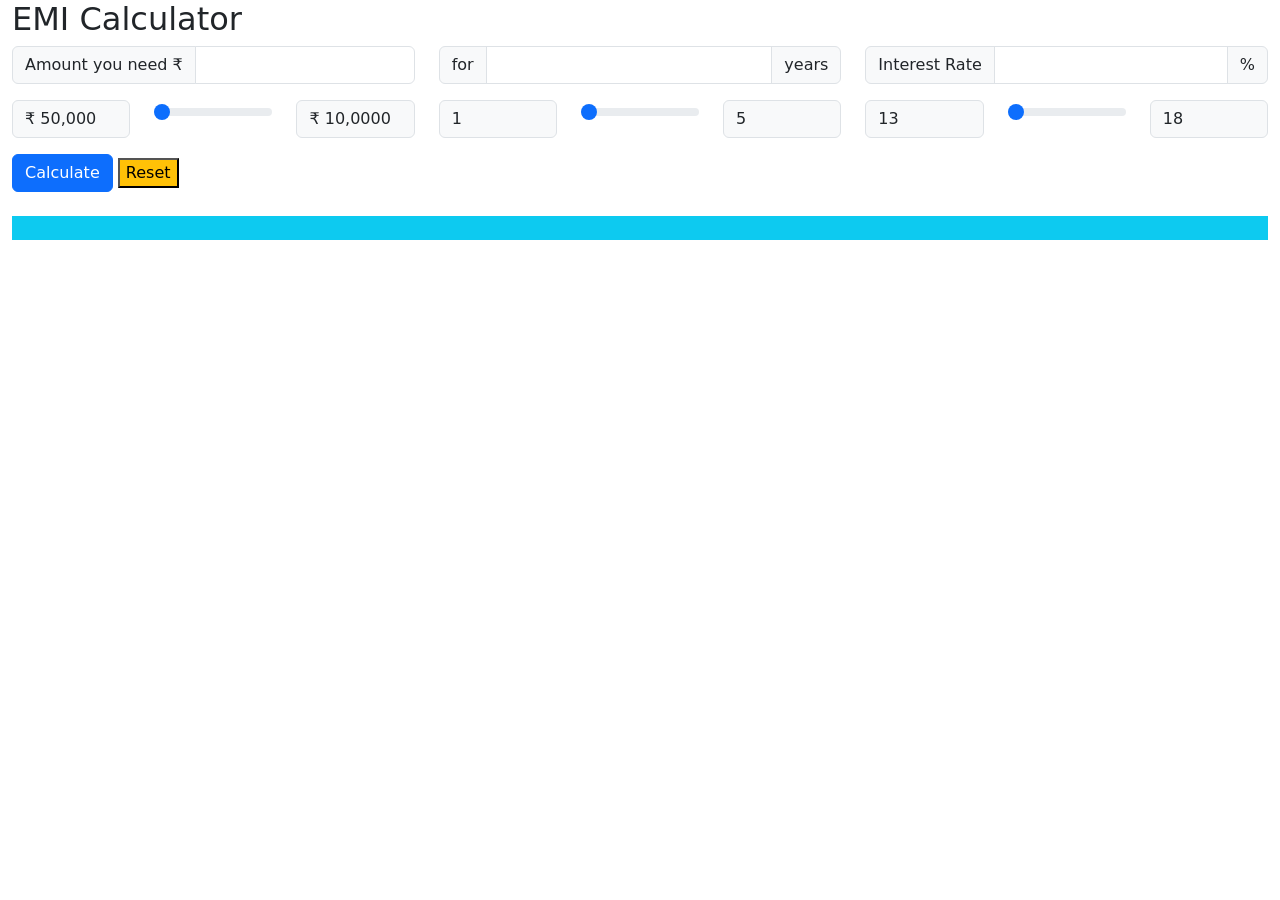
<file: public/projects/emicalculator.html>
<!DOCTYPE html>
<html lang="en">
<head>
    <title>EMI Calculator</title>
    <link rel="stylesheet" href="https://cdn.jsdelivr.net/npm/bootstrap-icons@1.9.1/font/bootstrap-icons.css"> 
    <link href="https://cdn.jsdelivr.net/npm/bootstrap@5.2.0/dist/css/bootstrap.min.css" rel="stylesheet" integrity="sha384-gH2yIJqKdNHPEq0n4Mqa/HGKIhSkIHeL5AyhkYV8i59U5AR6csBvApHHNl/vI1Bx" crossorigin="anonymous">
    <script>
        function AmountChange(){
            document.getElementById("txtAmount").value =
            document.getElementById("rangeAmount").value;
        }
        function YearChange(){
            document.getElementById("txtYears").value =
            document.getElementById("rangeYear").value;
        }
        function RateChange(){
            document.getElementById("txtRate").value =
            document.getElementById("rangeRate").value;
        }
        function CalculateClick(){
            var p = parseInt(document.getElementById("txtAmount").value);
            var r = parseFloat(document.getElementById("txtRate").value)/100/12;
            var n = parseInt(document.getElementById("txtYears").value)*12;
            var emi = p * r / (1- (Math.pow(1/(1 + r), n)));
            document.getElementById("result").innerHTML = `EMI Amount : &#8377; ${Math.round(emi)}`;
        }
    </script>
</head>
<body class="container-fluid">
    <h2>EMI Calculator</h2>
    <div class="row">
        <div class="col">
            <div class="input-group">
                <span class="input-group-text">Amount you need &#8377;</span>
                <input type="text" class="form-control" id="txtAmount">
            </div>
        </div>
        <div class="col">
            <div class="input-group">
                <span class="input-group-text">for</span>
                <input type="number" min="1" max="5" class="form-control" id="txtYears" size="4">
                <span class="input-group-text">years</span>
            </div>
        </div>
        <div class="col">
            <div class="input-group">
                <span class="input-group-text">Interest Rate</span>
                <input type="number" min="13" max="18" step="0.1" class="form-control" id="txtRate" size="4">
                <span class="input-group-text">%</span>
            </div>
        </div>
    </div>
    <div class="row mt-3">
        <div class="col">
            <div class="row">
                <div class="col">
                    <span class="input-group-text"> &#8377; 50,000 </span>
                </div>
                <div class="col">
                    <input type="range" onchange="AmountChange()" value="50000" id="rangeAmount" class="form-range" min="50000" max="1000000" step="1000">
                </div>
                <div class="col">
                    <span class="input-group-text"> &#8377; 10,0000 </span>
                </div>
            </div>
        </div>
        <div class="col">
            <div class="row">
                <div class="col">
                    <span class="input-group-text">  1 </span>
                </div>
                <div class="col">
                    <input type="range" onchange="YearChange()" value="1" id="rangeYear" class="form-range" min="1" max="5">
                </div>
                <div class="col">
                    <span class="input-group-text">  5 </span>
                </div>
            </div>
        </div>
        <div class="col">
            <div class="row">
                <div class="col">
                    <span class="input-group-text">  13 </span>
                </div>
                <div class="col">
                    <input type="range" onchange="RateChange()" value="13" id="rangeRate" class="form-range" min="13" max="18" step="0.1">
                </div>
                <div class="col">
                    <span class="input-group-text">  18 </span>
                </div>
            </div>
        </div>
    </div>
    <div class="mt-3 display-flex">
        <button onclick="CalculateClick()" class="btn btn-primary">Calculate</button>
        <a href="../projects/emicalculator.html"><button class="bg-warning">Reset<span class="bi bi-reset"></span></button></a>

    </div>
    <div class="text-center bg-info text-white p-2 mt-4">
        <h1 id="result"></h1>
    </div>


    <script src="https://cdn.jsdelivr.net/npm/@popperjs/core@2.11.5/dist/umd/popper.min.js" integrity="sha384-Xe+8cL9oJa6tN/veChSP7q+mnSPaj5Bcu9mPX5F5xIGE0DVittaqT5lorf0EI7Vk" crossorigin="anonymous"></script>
    <script src="https://cdn.jsdelivr.net/npm/bootstrap@5.2.0/dist/js/bootstrap.min.js" integrity="sha384-ODmDIVzN+pFdexxHEHFBQH3/9/vQ9uori45z4JjnFsRydbmQbmL5t1tQ0culUzyK" crossorigin="anonymous"></script>
</body>
</html>
</file>
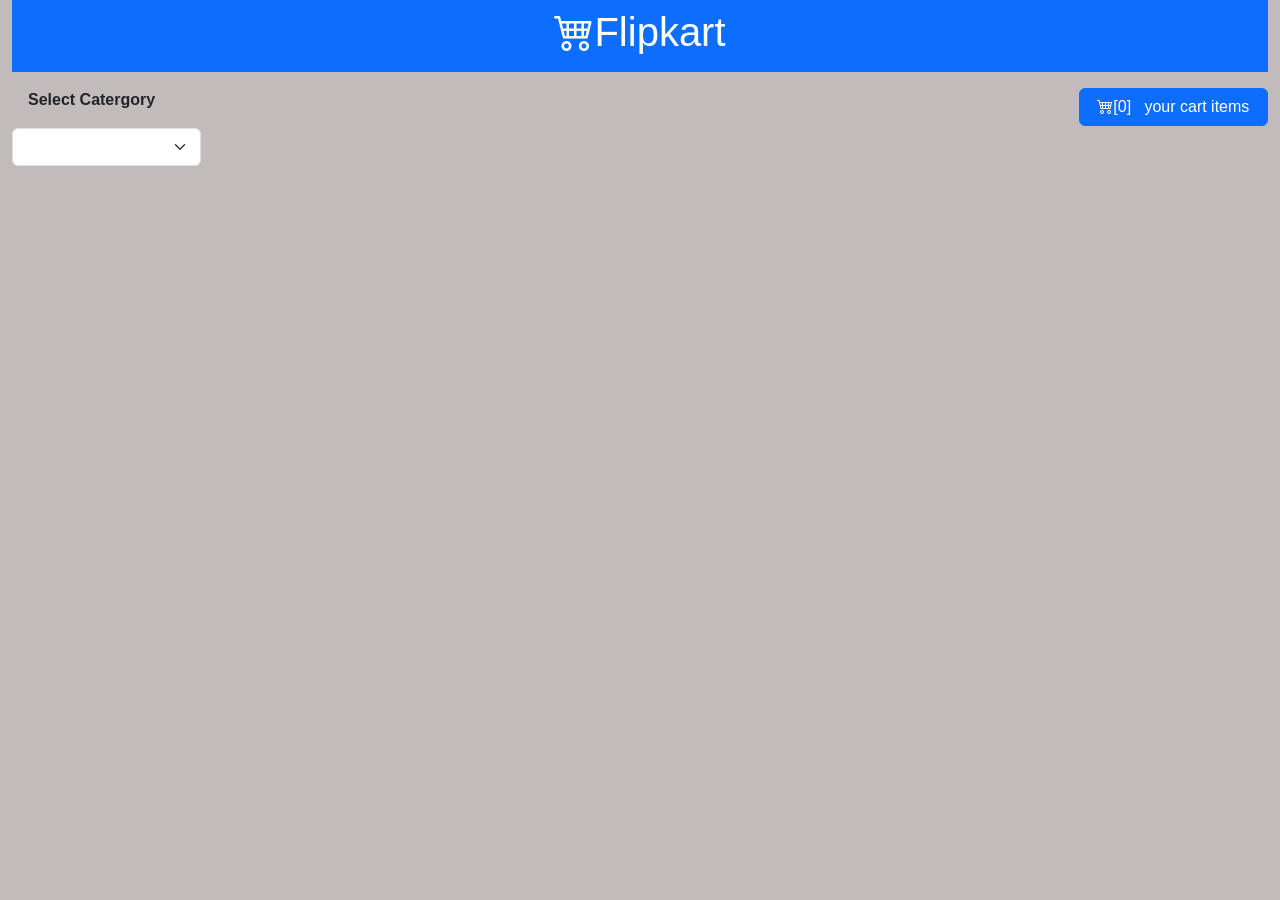
<file: public/projects/flipkart.html>
<!DOCTYPE html>
<html lang="en">
<head>
    <title>Flipkart</title>
    <link rel="stylesheet" href="https://cdn.jsdelivr.net/npm/bootstrap-icons@1.9.1/font/bootstrap-icons.css"> 
    <link href="https://cdn.jsdelivr.net/npm/bootstrap@5.2.0/dist/css/bootstrap.min.css" rel="stylesheet" integrity="sha384-gH2yIJqKdNHPEq0n4Mqa/HGKIhSkIHeL5AyhkYV8i59U5AR6csBvApHHNl/vI1Bx" crossorigin="anonymous">
    <script>
        
        function LoadCategories(){
            fetch("https://fakestoreapi.com/products/categories")
            .then(function(response){
                return response.json();
            })
            .then(function(data){
                data.unshift("All")
                for(var category of data)
                {
                    var option = document.createElement("option");
                    option.text = category.toUpperCase();
                    option.value = category;

                    document.getElementById("lstCategories").appendChild(option);
                }
            })
        }

        function LoadProducts(url){
            document.querySelector("main").innerHTML = "";
            fetch(url)
            .then(function(response){
                return response.json();
            })
            .then(function(data){
                for(var product of data)
                {
                    var div = document.createElement("div");
                    div.className ="card m-2 p-2";
                    div.style.width="225px";
                    div.innerHTML= `
                    <img src= ${product.image} height="140px;" class="card-img-top">
                    <div class="card-header mt-2">
                        <h6>${product.title}</h6>
                    </div>
                    <div class="card-body">
                        <dl>
                            <dt>Price</dt>
                            <dd>${product.price}</dd>
                            <dt>Rating</dt>
                            <dd><span class = "bi bi-star-fill text-success"></span>${product.rating.rate} (${product.rating.count})</dd>
                        </dl>   
                    </div>
                    <div class="card-footer">
                        <button onclick= "AddClick(${product.id})" class="btn btn-warning w-100"><span class="bi bi-cart4"></span>&nbsp; Add to cart</button>
                    </div>

                    `;

                    document.querySelector("main").appendChild(div);
                }
            })

        }

        function bodyLoad(){
            LoadCategories();
            LoadProducts("https://fakestoreapi.com/products");
            GetCartItemsCount();
        }
        
        function CategoryChanged(){ //change category when click any category
            var categoryname = document.getElementById("lstCategories").value;
            if(categoryname=="All"){
                LoadProducts("https://fakestoreapi.com/products");
            }else{
                LoadProducts(`https://fakestoreapi.com/products/category/${categoryname}`);
            }
        }

        var cartItems = [];
        function GetCartItemsCount(){
            document.getElementById("lblCount").innerHTML = cartItems.length;

        }

        function AddClick(id){
            fetch(`https://fakestoreapi.com/products//${id}`)
            .then(function(response){
                return response.json();
            })
            .then(function(data){
                cartItems.push(data);
                alert(`${data.title}\nAdded to cart`);
                GetCartItemsCount();
            })
        }
        function LoadCartItems(){
            document.querySelector("tbody").innerHTML="";
            for(var item of cartItems){
                var tr = document.createElement("tr");
                var tdTitle = document.createElement("td");
                var tdPrice = document.createElement("td");
                var tdPreview = document.createElement("td");
                var tdRemove = document.createElement("td");


                tdTitle.innerHTML= item.title;
                tdPrice.innerHTML = item.price;
                tdPreview.innerHTML = `
                <img src = ${item.image} width="50" height="50">
                `;
                tdRemove .innerHTML= `
                <button onclick= RemoveClick(${item.id}) class="btn btn-danger"><span class="bi bi-trash-fill"></span> </button>
                `
                tr.appendChild(tdTitle);
                tr.appendChild(tdPrice);
                tr.appendChild(tdPreview);
                tr.appendChild(tdRemove);

                document.querySelector("tbody").appendChild(tr);
            }
        }
        function RemoveClick(id){
            var product= cartItems.find(x=>x.id==id);
            var index = cartItems.indexOf(product);
            cartItems.splice(index,1);
            alert(`${id} /nremove from cart.`);
            GetCartItemsCount();
        }


    </script>
</head>
<body class="container-fluid" onload="bodyLoad()" style="font-family:sans-serif ; font-weight:600; background:rgb(193, 187, 187) ">

    <header class="bg-primary text-white text-center p-2">
        <h1><span class="bi bi-cart4"></span>Flipkart</h1> 

    </header>

    <section class="row">
        <nav class="col-2">
            <div>
                <label class="form-label m-3">Select Catergory</label>
                <div>
                    <select onchange="CategoryChanged()" id="lstCategories" class="form-select size-3">

                    </select>
                </div>
            </div>
        </nav>

        <main class="col-8 d-flex flex-wrap overflow-auto style="height: 500px;>

        </main>

        <aside class="col-2">
            <button onclick="LoadCartItems()" data-bs-target="#cart" data-bs-toggle="modal" class="btn btn-primary w-100 mt-3">
                <span class="bi bi-cart4" ></span>[<span id="lblCount"></span>] &nbsp; your cart items
            </button>
            <div class="modal fade" id = "cart">
                <div class="modal-dialog">
                    <div class="modal-content">
                        <div class="modal-header">
                            <h2>Your Cart Items</h2>
                            <button data-bs-dismiss="modal" class="btn-close"></button>
                        </div>
                        <div class="modal-body">
                            <table class="table table-hover">
                                <thead>
                                    <tr>
                                        <th>Title</th>
                                        <th>Price</th>
                                        <th>Preview</th>
                                    </tr>
                                </thead>
                                <tbody>

                                </tbody>
                            </table>
                        </div>
                    </div>

                </div>
            </div>
        </aside>
    </section>




    <script src="https://cdn.jsdelivr.net/npm/@popperjs/core@2.11.5/dist/umd/popper.min.js" integrity="sha384-Xe+8cL9oJa6tN/veChSP7q+mnSPaj5Bcu9mPX5F5xIGE0DVittaqT5lorf0EI7Vk" crossorigin="anonymous"></script>
    <script src="https://cdn.jsdelivr.net/npm/bootstrap@5.2.0/dist/js/bootstrap.min.js" integrity="sha384-ODmDIVzN+pFdexxHEHFBQH3/9/vQ9uori45z4JjnFsRydbmQbmL5t1tQ0culUzyK" crossorigin="anonymous"></script>

</body>
</html>
</file>
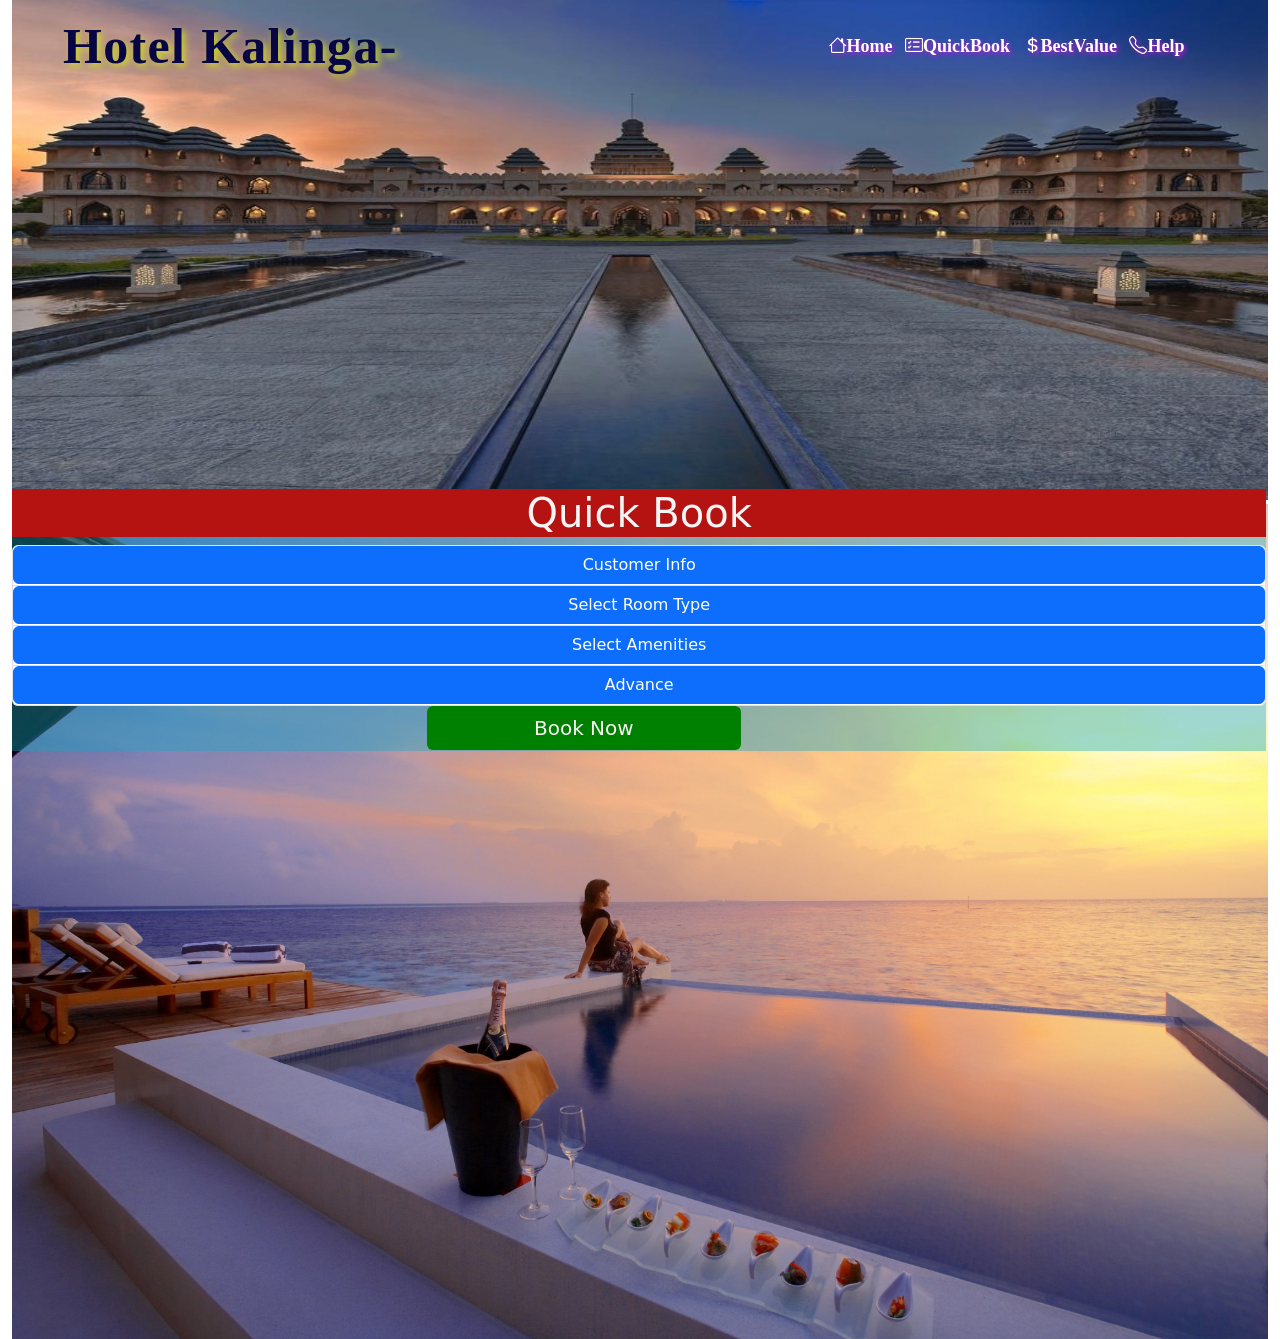
<file: public/projects/Hotelform.html>
<!DOCTYPE html>
<html lang="en">
<head>
    <meta charset="UTF-8">
    <meta http-equiv="X-UA-Compatible" content="IE=edge">
    <meta name="viewport" content="width=device-width, initial-scale=1.0">
    <title>HOTEL Form</title>
    <link rel="stylesheet" href="https://cdn.jsdelivr.net/npm/bootstrap-icons@1.9.1/font/bootstrap-icons.css"> 
    <link href="https://cdn.jsdelivr.net/npm/bootstrap@5.2.0/dist/css/bootstrap.min.css" rel="stylesheet" integrity="sha384-gH2yIJqKdNHPEq0n4Mqa/HGKIhSkIHeL5AyhkYV8i59U5AR6csBvApHHNl/vI1Bx" crossorigin="anonymous">
    <style>
        section{
            position: absolute;
            margin-top: -850px ;
            width: 98%;
            
            background-color: rgba(16, 170, 197, 0.397);

            }
        li{
            color: white;  
            font-weight: 800;
            font-family: Cambria;  
            font-size: large;
            text-shadow: 2px 2px 4px rgb(192, 22, 223);
            word-spacing: 15px;

        }
        .Title{
           font-family:Lucida Handwriting;
            font-weight:bold ;
            font-size: 50px;
            color:rgb(7, 5, 67);
            word-spacing: 1.2px;
            letter-spacing: 1.3px;
            text-shadow: 3px 3px 7px rgba(214, 241, 9, 0.776);
            margin-left: 25px;
            margin-top: 7px;
        }
       button{
        background-color:aqua;
        
        font-family: 'Lucida Sans', 'Lucida Sans Regular', 'Lucida Grande', 'Lucida Sans Unicode', Geneva, Verdana, sans-serif;
        font-weight: bolder;
        
        margin-bottom: 1px;

       } 
       
        
    </style>
    
    <script>
        function OrderClick(){
            document.getElementById("lblName").innerHTML = document.getElementById("txtName").value;
            document.getElementById("lblMobile").innerHTML = document.getElementById("txtMobile").value;
            document.getElementById("lblDate").innerHTML = document.getElementById("txtDate").value;
            document.getElementById("lblDays").innerHTML = document.getElementById("txtDays").value;
            document.getElementById("lblPerson").innerHTML = document.getElementById("txtPerson").value;
            document.getElementById("lblAdvance").innerHTML = document.getElementById("txtAdvance").value;
            

            var mealName = "";
            var adonName = "";
            var mealCost = 0;
            var adOnCost = 0;
            var total = 0;
            var advance = 0;
            var balance = 0;
            var person = 0;

            // Radios
            var Deluxe = document.getElementById("optBurger");
            var Suite = document.getElementById("optRoller");

            if(optBurger.checked) {
                mealName = Deluxe.value;
                mealCost = 2500*document.getElementById("txtDays").value;
            }

            if(optRoller.checked){
                mealName = Suite.value;
                mealCost = 4000*document.getElementById("txtDays").value;
              
            }

            // Checkboxes
            var Ac = document.getElementById("optKrusher");
            var Locker = document.getElementById("optWings");

            if(optKrusher.checked) {
                adonName += Ac.value + " &nbsp; , ";
                adOnCost = 1000*document.getElementById("txtDays").value;
                mealCost+=adOnCost;
            }

            if(optWings.checked) {
                adonName+=Locker.value + "<br>";
                adOnCost = 300*document.getElementById("txtDays").value;
                mealCost+=adOnCost;
            }
            
            total = mealCost;
           
           balance = total-document.getElementById("txtAdvance").value;


            document.getElementById("lblMeal").innerHTML= mealName;
            document.getElementById("lblAdon").innerHTML = adonName;
            document.getElementById("lblTotal").innerHTML = "&#8377;" + total;
            document.getElementById("lblPayment").innerHTML = balance;
            
            
        }

       
    </script>
</head>
<body class="container-fluid ">
    <header>
        <img id="pic" src="../assets/corousel45.jpg" width="100%" height="500px">

        <div class="navbar navbar-expand-lg" style="width: 95%; border-radius: 3px; position: absolute; margin-top: -500px;  " >
            <button class="navbar-toggler " data-bs-target="#navItems" data-bs-toggle="collapse">
                <span class="navbar-toggler-icon"></span>
          </button>
             <div class="collapse navbar-collapse  id="navItems" style="padding: 1px; margin-left: 25px; margin-right: 30px; display: flex; justify-content: space-between;" > 
                
                <div>
                    <h3 class="Title" >Hotel Kalinga-</h3>
                </div>
                <div>
                      <ul class="navbar-nav" style="font-family: Arial; font-size: 15px; font-weight: 420;">
                            <li class="nav-item"><span class="bi bi-house"></span>Home</li>&nbsp; &nbsp; 
                            <li class="nav-item"><span class="bi bi-card-checklist"></span>QuickBook</li>&nbsp; &nbsp; 
                            <li class="nav-item"><span class="bi bi-currency-dollar"></span>BestValue</li>&nbsp; &nbsp; 
                            <li class="nav-item"><span class="bi bi-telephone"></span>Help</li>&nbsp; &nbsp; 
                      
                      </ul>
                </div>
            </div>
        </div>

        
        </div>
    </header>

    <div>
        <img src="../assets/corousel2.jpg" width="100%" class="mt-1" >
    
<section>

   
    <h4 id="bookingtitle" style=" color:whitesmoke; text-align:center; font-size:40px;background-color: rgb(181, 18, 18); ">Quick Book</h4>


    <div class="accordion" id="hotel">
        <!-- Customer Accordion -->
        <div class="accordion-item">
            <div class="accordion-header">
                <button data-bs-target="#customer" data-bs-toggle="collapse" class="btn btn-primary w-100">Customer Info</button>
            </div>
            <div class="accordion-collapse collapse" id="customer" data-bs-parent="#hotel">
              <div class="accordion-body" style="background-color: rgba(197, 206, 201, 0.719);">
                 <dl class="row">
                    <dt class="col-4" >Name:</dt>
                    <dd class="col-5"><input type="text" id="txtName" class="form-control"></dd>
                    <dt class="col-4">Mobile No:</dt>
                    <dd class="col-5"><input type="text" id="txtMobile" class="form-control"></dd>
                    <dt class="col-4">Checkin Date:</dt>
                    <dd class="col-5"><input type="datetime-local" id="txtDate" min="today"></dd>
                    <dt class="col-4">Total No of Days:</dt>
                    <dd class="col-5"><input type="number" id="txtDays"></dd>
                    <dt class="col-4">Total No fo Person</dt>
                    <dd class="col-5"><input type="number" id="txtPerson" min="1" max="5"></dd>
                    
                   
                 </dl>
              </div>
            </div>
        </div>

        <!--Room Accordion radiobutton-->
        <div class="accordion-item">
            <div class="accordion-header">
                <button data-bs-target="#meal" data-bs-toggle="collapse" class="btn btn-primary  w-100">Select Room Type</button>
            </div>
            <div class="accordion-collapse collapse" id="meal" data-bs-parent="#hotel">
              <div class="accordion-body" style="background-color:rgb(110, 210, 238) ;">
                  <div class="row">
                    <div class="col">
                        <div class="card p-1" style="background-color: rgba(233, 30, 105, 0.733);color: white ">
                            <img src="../assets/room2.jpg" class="card-img-top" height="240">
                            <div class="card-header">
                                <h3 style="font-family: Cambria; text-align: center;">Deluxe Room</h3>
                            </div>
                            <div class="card-footer" style="background-color: rgba(0, 0, 0, .5); color:white; font-size: 18px;"  >
                                <input type="radio"  id="optBurger" value="Deluxe Room" name="meal" class="form-check-input"> <label class="form-check-label">&#8377; 2,500/-</label>
                            </div>
                        </div>
                    </div>
                    <div class="col">
                        <div class="card p-1" style="background-color: rgba(233, 30, 105, 0.733);color: white;  ">
                            <img src="../assets/room1.jpg" class="card-img-top" height="240">
                            <div class="card-header">
                                <h3 style="font-family: Cambria; text-align: center;">Suite Room</h3>
                            </div>
                            <div class="card-footer" style="background-color: rgba(0, 0, 0, .5); color:white;font-size: 18px; ">
                                <input type="radio" id="optRoller" value="Suite Room" name="meal" class="form-check-input"> <label class="form-check-label">&#8377; 4,000/-</label>
                            </div>
                        </div>
                    </div>
                  </div>
              </div>
            </div>
        </div>

        <!--Amenities Accordion check box-->

        <div class="accordion-item">
            <div class="accordion-header">
                <button data-bs-target="#adon" data-bs-toggle="collapse" class="btn btn-primary  w-100">Select Amenities</button>
            </div>
            <div class="accordion-collapse collapse" id="adon" data-bs-parent="#hotel">
              <div class="accordion-body" style="background-color:rgba(71, 32, 32,.6) ; " >
                  <div class="row">
                    <div class="col">
                        <div class="card p-1" style="background-color: rgba(209, 20, 108, 0.53);">
                            <img src="../assets/Ac.jpg" class="card-img-top" height="240">
                            <div class="card-header">
                                <h3 style="color:black;font-family: Cambria; text-align: center;">AC</h3>
                            </div>
                            <div class="card-footer" >
                                <input class="form-check-input" id="optKrusher" value="+Ac" type="checkbox"> <label class="form-check-label">&#8377; 1000/- </label>
                            </div>
                        </div>
                    </div>
                    <div class="col">
                        <div class="card p-1" style="background-color: rgba(53, 153, 22, 0.66);">
                            <img src="../assets/locker1.jpg" class="card-img-top" height="240">
                            <div class="card-header">
                                <h3 style="color:black;font-family: Cambria; text-align: center;">Locker</h3>
                            </div>
                            <div class="card-footer" >
                                <input class="form-check-input" id="optWings" value="+Locker" type="checkbox"> <label class="form-check-label">&#8377; 300/-</label>
                            </div>
                        </div>
                    </div>
                  </div>
              </div>
            </div>
        </div>
        
        <!--Advance Accordion-->
        <div class="accordion-item">
            <div class="accordion-header">
                <button data-bs-target="#advance" data-bs-toggle="collapse" class="btn btn-primary   w-100">Advance </button>
            </div>
            <div class="accordion-collapse collapse " id="advance" data-bs-parent="#hotel">
            <div class="accordion-body" style="background-color:darkturquoise; color:black">
                <dl class="input-group row" >
                    <dt class=" col-3">Advance Amount</dt>
                    <dd class="col-8" ><input type="number" " id="txtAdvance" value="opt" class="form-control" min="1500" size="5" step="500"  ></dd>
                </dl>
            </div>
            </div>
        </div>

    </div>

    
    <button style="background-color:green; color: rgb(248, 244, 244);font-size: 20px; margin-left: 415px; " data-bs-target="#bill" onclick="OrderClick()" data-bs-toggle="modal" class="btn  w-25">Book Now</button>
    <div class="modal" id="bill">
        <div class="modal-dialog">
            <div class="modal-content">
                <div class="modal-header">
                    <h3>Your Bill Summary</h3>
                    <button class="btn-close" data-bs-dismiss="modal"></button>
                </div>
                <div class="modal-body">
                    <dl class="row">
                        <dt class="col-4">Customer Name</dt>
                        <dd class="col-8" id="lblName"></dd>
                        <dt class="col-4">Mobile</dt>
                        <dd class="col-8" id="lblMobile"></dd>
                        <dt class="col-4">Room</dt>
                        <dd class="col-8" id="lblMeal"></dd>
                        <dt class="col-4">Amenities</dt>
                        <dd class="col-8" id="lblAdon"></dd>
                        <dt class="col-4">Check in date</dt>
                        <dd class="col-8" id="lblDate"></dd>
                        <dt class="col-4">Total Days</dt>
                        <dd class="col-8" id="lblDays"></dd>
                        <dt class="col-4">Total Person</dt>
                        <dd class="col-8" id="lblPerson"></dd>
                        <dt class="col-4">Total Amount</dt>
                        <dd class="col-8" id="lblTotal"></dd>
                        <dt class="col-4">Advance Amount</dt>
                        <dd class="col-8" id="lblAdvance"></dd>
                        <dt class="col-4">Payment</dt>
                        <dd class="col-8" id="lblPayment"></dd>

                    </dl>
                </div>
                <div class="modal-footer">
                    <button data-bs-dismiss="modal" class="btn btn-primary">OK</button>
                </div>
            </div>
        </div>
    </div>

    
</section>
    </div>
    




    
    <script src="https://cdn.jsdelivr.net/npm/@popperjs/core@2.11.5/dist/umd/popper.min.js" integrity="sha384-Xe+8cL9oJa6tN/veChSP7q+mnSPaj5Bcu9mPX5F5xIGE0DVittaqT5lorf0EI7Vk" crossorigin="anonymous"></script>
    <script src="https://cdn.jsdelivr.net/npm/bootstrap@5.2.0/dist/js/bootstrap.min.js" integrity="sha384-ODmDIVzN+pFdexxHEHFBQH3/9/vQ9uori45z4JjnFsRydbmQbmL5t1tQ0culUzyK" crossorigin="anonymous"></script>
</body>
</html>
</file>
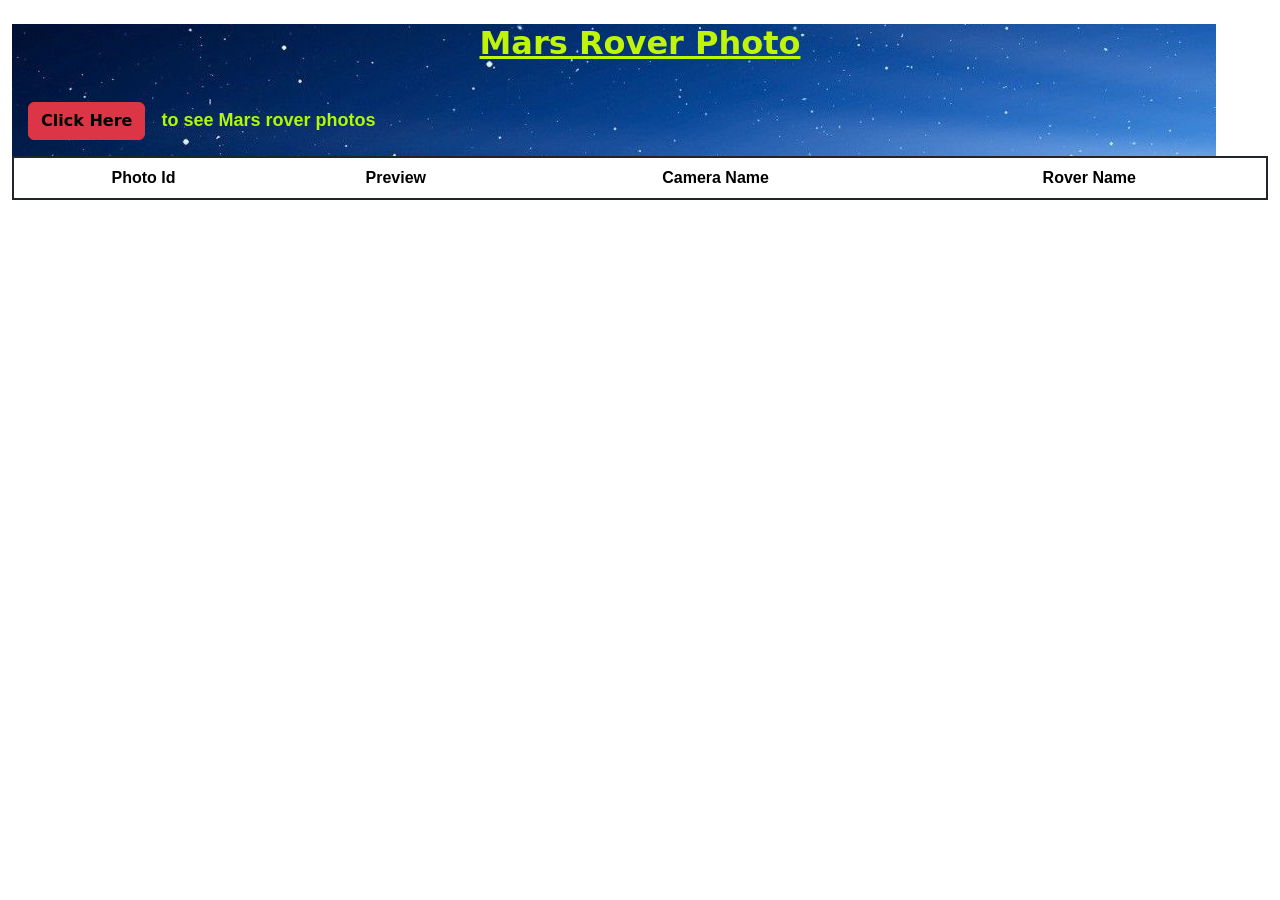
<file: public/projects/Nasaapi.html>
<!DOCTYPE html>
<html lang="en">
<head>
    <title>NASA API</title>
    <link rel="stylesheet" href="https://cdn.jsdelivr.net/npm/bootstrap-icons@1.9.1/font/bootstrap-icons.css"> 
    <link href="https://cdn.jsdelivr.net/npm/bootstrap@5.2.0/dist/css/bootstrap.min.css" rel="stylesheet" integrity="sha384-gH2yIJqKdNHPEq0n4Mqa/HGKIhSkIHeL5AyhkYV8i59U5AR6csBvApHHNl/vI1Bx" crossorigin="anonymous">
    <script>
        function loadClick(){
            fetch("https://api.nasa.gov/mars-photos/api/v1/rovers/curiosity/photos?sol=1000&api_key=DEMO_KEY")
            .then(function(response){
                return response.json();
            })
            .then(function(data){ //data is a object we can't do any iteration on object.
                for(var item of data.photos) // this photo is array type so i used iteration on data.photos, we can not use on dat , data is a object , photo is a array
                 {
                    var tr = document.createElement("tr");
                    var tdId = document.createElement("td");
                    var tdPreview = document.createElement("td");
                    var tdCamera = document.createElement("td");
                    var tdRover = document.createElement("td");
                    


                    tdId.innerHTML = item.id;
                    tdPreview.innerHTML = `<img src = ${item.img_src} width="400" height="250"> `;
                    tdCamera.innerHTML = item.camera.full_name;
                    tdRover.innerHTML = item.rover.name;


                    tr.appendChild(tdId);
                    tr.appendChild(tdPreview);
                    tr.appendChild(tdCamera);
                    tr.appendChild(tdRover);

                    document.querySelector("tbody").appendChild(tr);
                 }
            })
        }




    </script>
    <style>
        td{
            text-align: center;
            vertical-align: middle;
            font-size: 16px;
            font-weight: 700;
        }
        .para{
            font-size: 18px;
            font-weight: 800;
            font-family:sans-serif;
            color: rgb(176, 248, 8);
        }
        tr{
            background: rgba(17, 59, 143,.2);
            color: rgb(246, 12, 12);
        }
        .bttn{
            font-weight: 700;
            
            color: black;
        }
        div{
            background: url(../assets/nasa1.jpg) no-repeat ;
            
            width: 100%;
            height: 134px;

            
        }
    </style>
</head>
<body class="container-fluid">
     <div>
        <h2 class="m-4" style="text-align:center;color:rgb(192, 244, 8); text-shadow: 2px 2px 2px solid red; font-weight: 800;text-decoration: underline; " > Mars Rover Photo</h2>
     <button onclick="loadClick()" class="btn btn-danger  m-3"><span class="bttn">Click Here</span></button><span class="para">to see Mars rover photos</span>
    <table class="table table-hover border border-2 border-dark">
     </div>
        <thead>
            <tr>
                <th style=" text-align: center; vertical-align:middle ; font-family: sans-serif; font-weight: 800; ">Photo Id</th>
                <th style=" text-align: center;font-family: sans-serif; font-weight: 800; ">Preview</th>
                <th style=" text-align: center;font-family: sans-serif; font-weight: 800; ">Camera Name</th>
                <th style=" text-align: center;font-family: sans-serif; font-weight: 800; ">Rover Name</th>
            </tr>
        </thead>
        <tbody>

        </tbody>
    </table>

    <script src="https://cdn.jsdelivr.net/npm/@popperjs/core@2.11.5/dist/umd/popper.min.js" integrity="sha384-Xe+8cL9oJa6tN/veChSP7q+mnSPaj5Bcu9mPX5F5xIGE0DVittaqT5lorf0EI7Vk" crossorigin="anonymous"></script>
    <script src="https://cdn.jsdelivr.net/npm/bootstrap@5.2.0/dist/js/bootstrap.min.js" integrity="sha384-ODmDIVzN+pFdexxHEHFBQH3/9/vQ9uori45z4JjnFsRydbmQbmL5t1tQ0culUzyK" crossorigin="anonymous"></script>
</body>
</html>
</file>
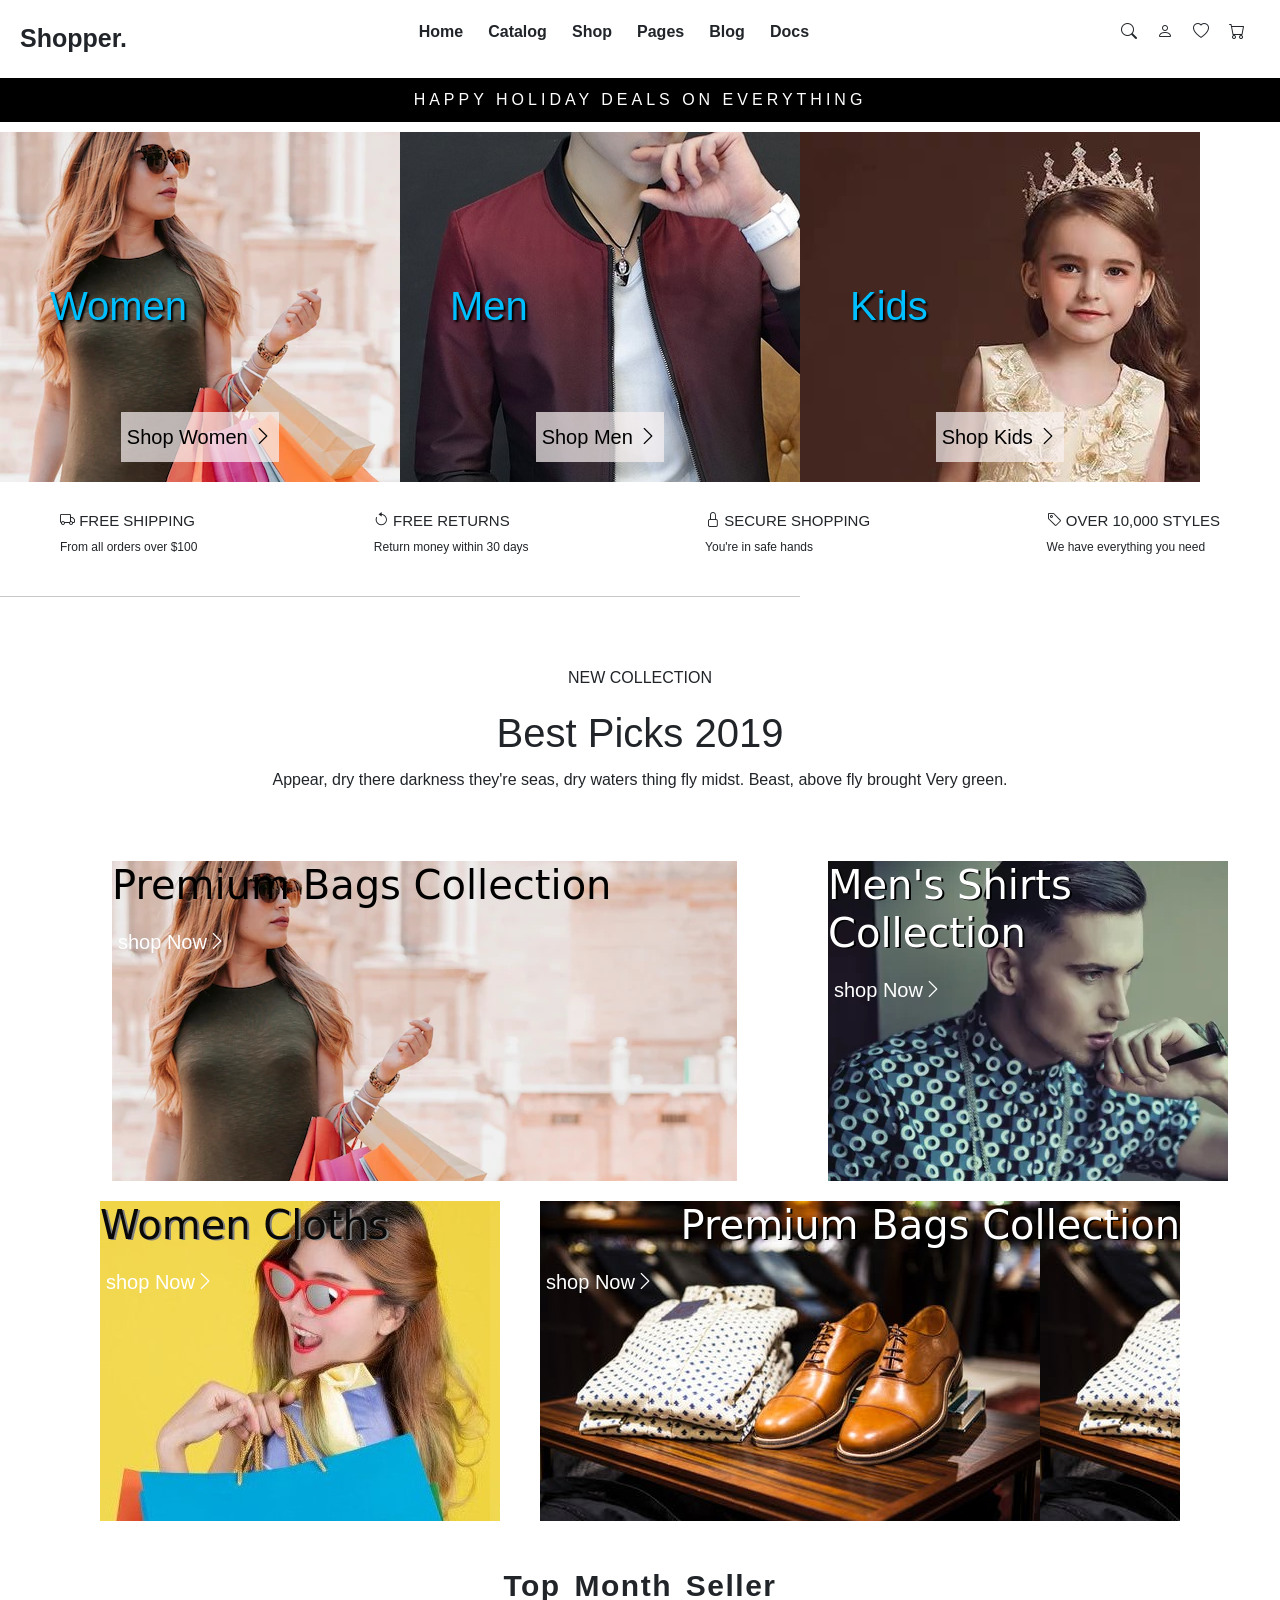
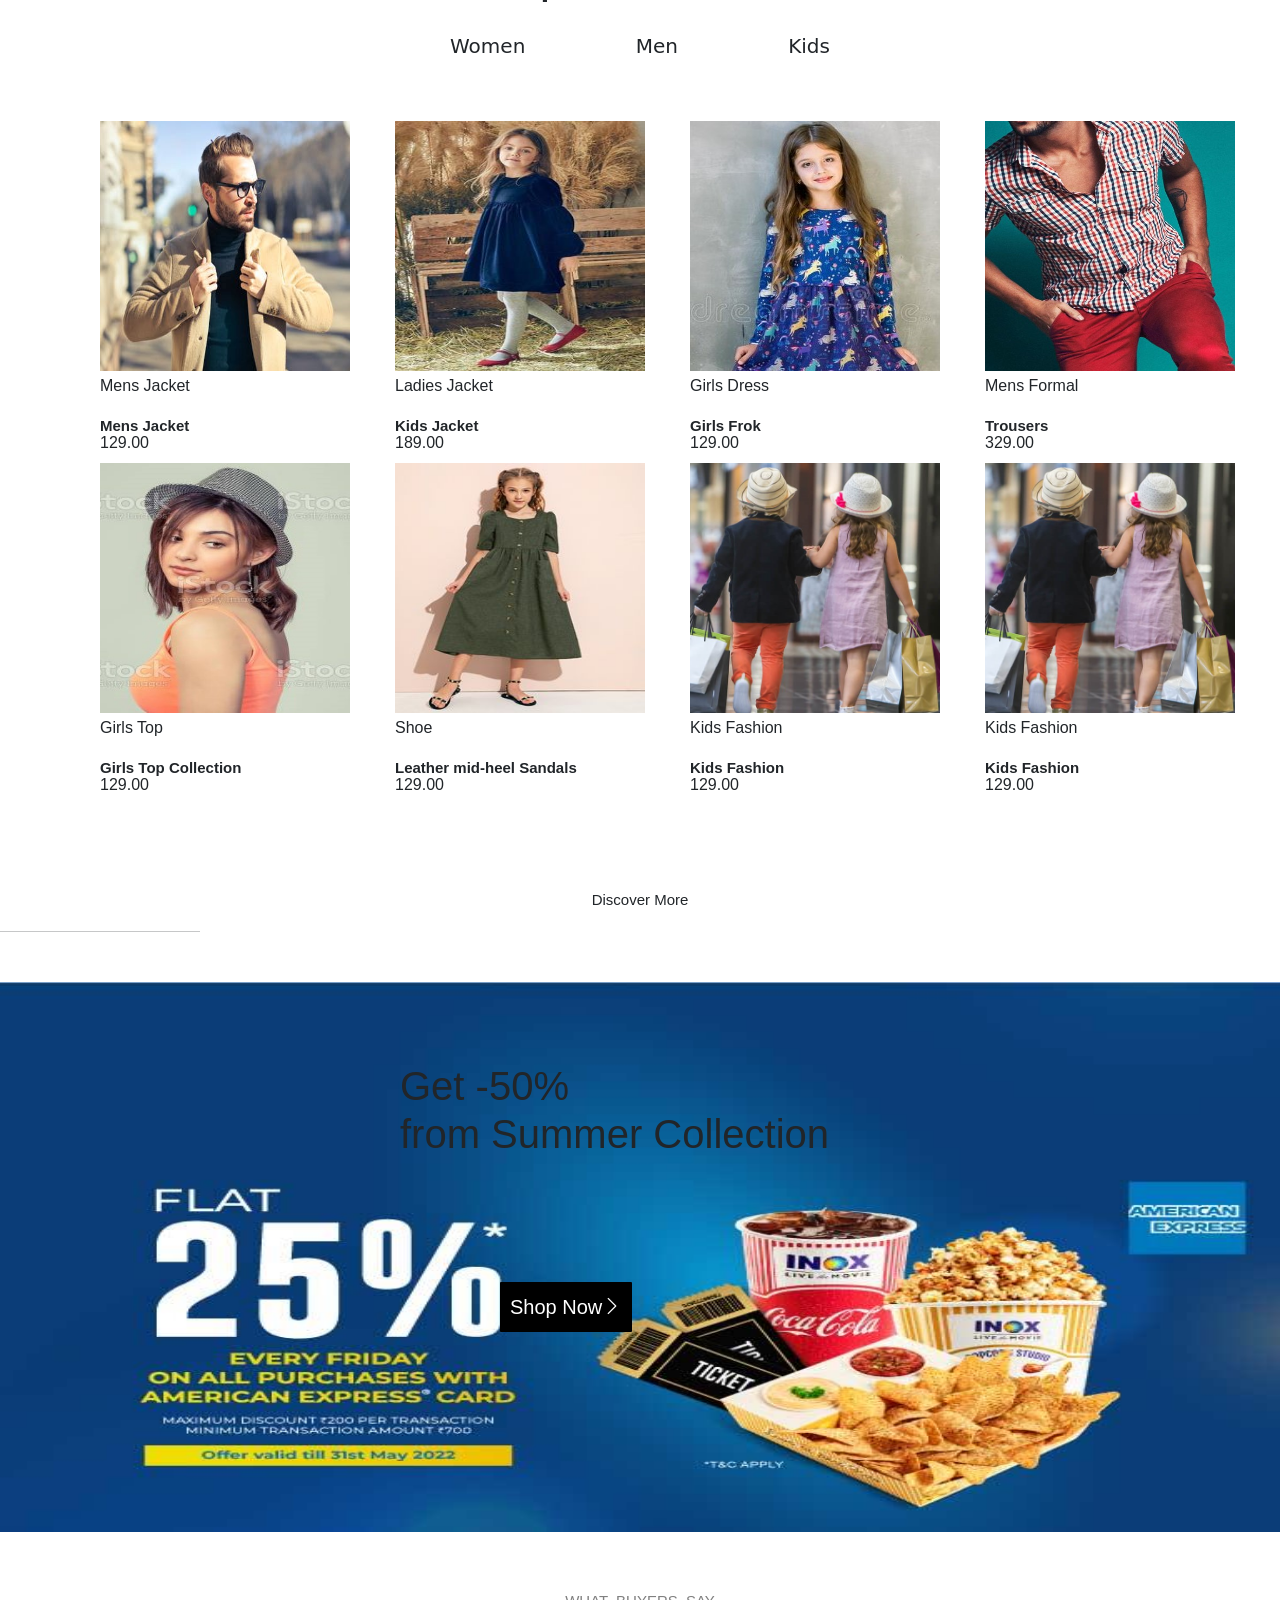
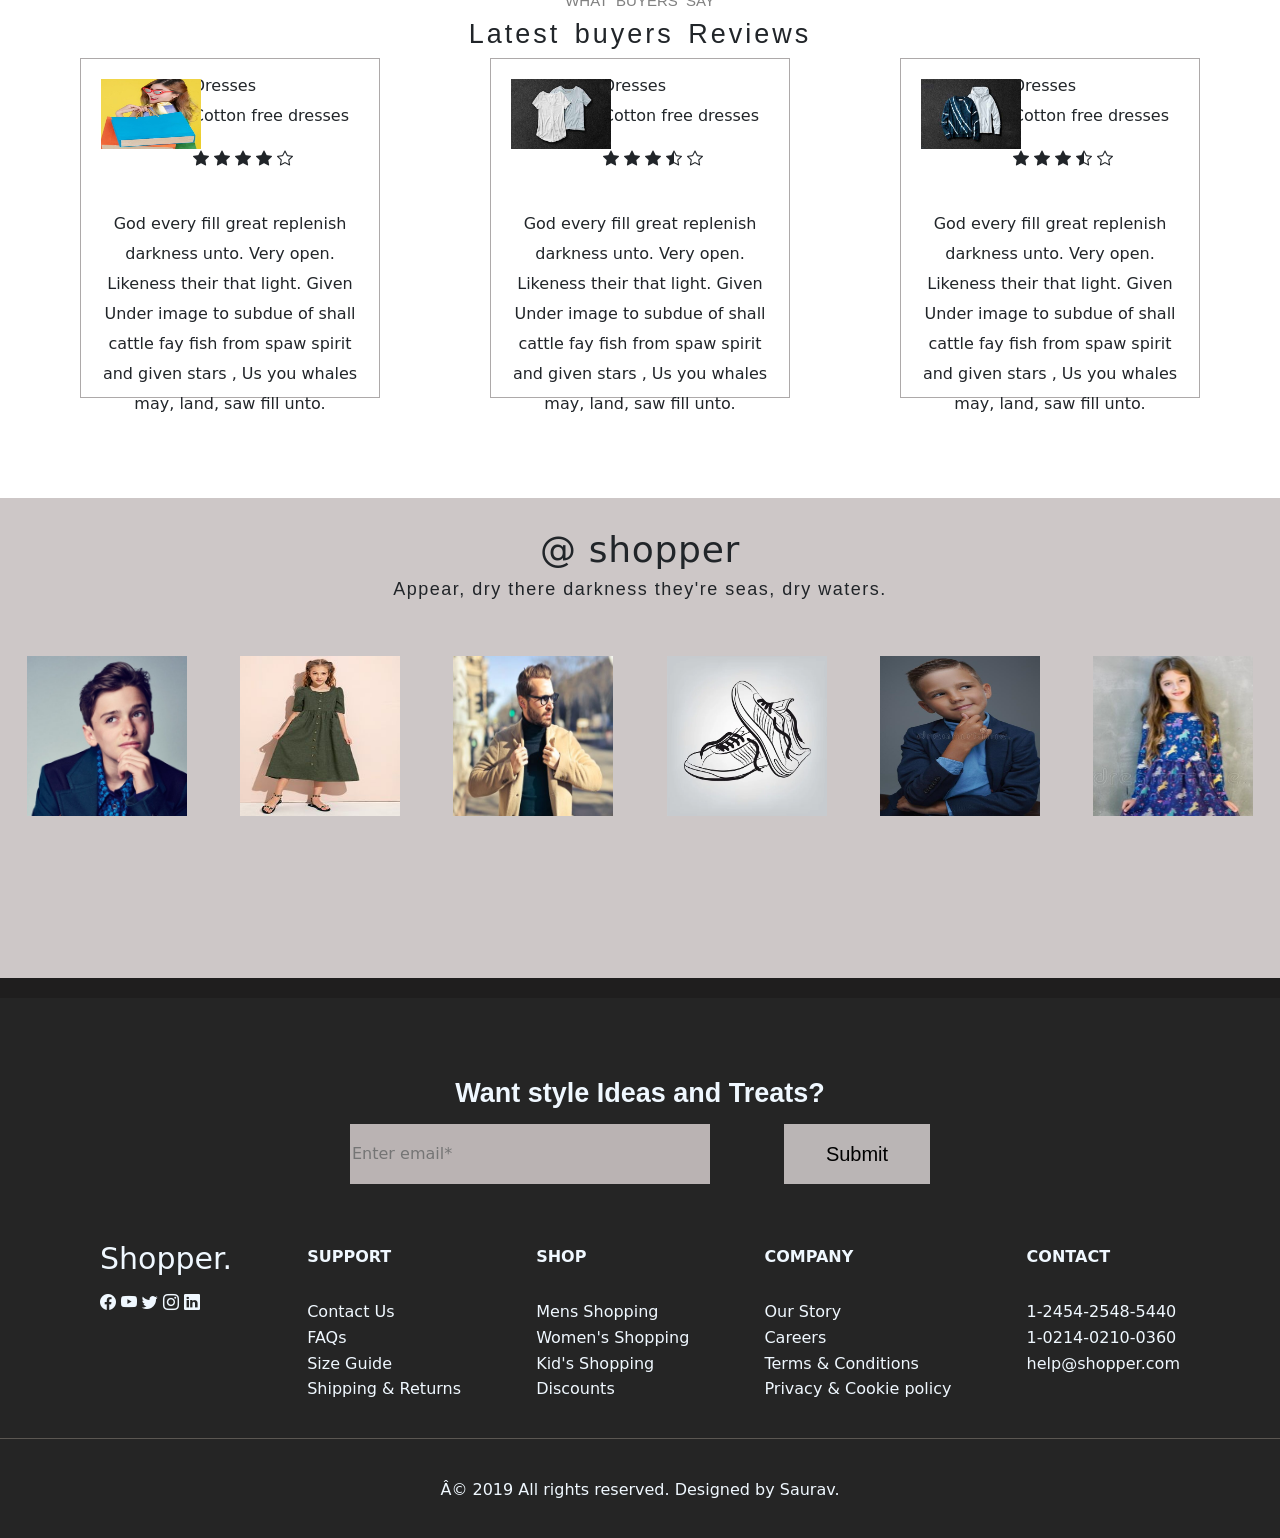
<file: public/projects/shopper.html>
<!DOCTYPE html>
<html>
    <head>
        <title>Shopping | Template</title>
        <link rel="stylesheet" href="https://cdn.jsdelivr.net/npm/bootstrap-icons@1.9.1/font/bootstrap-icons.css"> 
        <link href="https://cdn.jsdelivr.net/npm/bootstrap@5.2.0/dist/css/bootstrap.min.css" rel="stylesheet" integrity="sha384-gH2yIJqKdNHPEq0n4Mqa/HGKIhSkIHeL5AyhkYV8i59U5AR6csBvApHHNl/vI1Bx" crossorigin="anonymous">
        
    
    <style>
                    
        header {
            display: flex;
            justify-content: space-between;
            padding: 20px;
            background-color: white;
            box-shadow: 4px -4px 4px gainsboro;
        }
        .nav-brand {
            font-family: Arial;
            font-size: 25px;
            font-weight: bold;
        }
        .nav-menu span {
            font-family: Arial;
            margin-right: 20px;
            font-weight: bold;
        }
        .nav-toolbar span {
            font-family: Arial;
            margin-right: 15px;
        }
        .site-title {
            background-color: black;
            color:white;
            padding: 10px;
            text-align: center;
            font-family: Arial;
            letter-spacing: 4px;
        }
        .site-banner {
            margin-top: 10px;
            display: flex;
            text-align: center;
            color: white;
            text-shadow: 2px 2px 2px black;
            font-family: Arial;
        }
        .site-card1{
            background-image: url("./img2.jpeg");
            width: 400px;
            height: 350px;
            opacity: 1;
            display: flex;
            flex-direction: column;
            justify-content: space-between;
            padding: 20px;
        }
        .site-card2{
            background-image: url("./mens1.jpg");
            width: 400px;
            height: 350px;
            opacity: 1;
            display: flex;
            flex-direction: column;
            justify-content: space-between;
            padding: 20px;
        }
        .site-card3{
            background-image: url("./baby1.jfif");
            width: 400px;
            height: 350px;
            
            opacity: 1;
            display: flex;
            flex-direction: column;
            justify-content: space-between;
            padding: 20px;
        }
        .site-card1:hover, .site-card2:hover, .site-card3:hover {
            opacity: 0.9;
            transition: 2s;
        }
        button {
            height: 50px;
            background-color: rgba(249, 242, 242,0.7);
            font-family: Arial;
            font-weight: lighter;
            font-size: 20px;
            border: none;
            
        }
        .shipping {
            display: flex;
            justify-content: space-between;
            margin-top: 20px;
            font-family: Arial;
            font-size: 12px;
            padding: 10px;
            margin-left: 50px;
            margin-right: 50px;
            margin-bottom: 30px;
        }
        .main {
            text-align: center;
            padding: 50px;
            font-family: Arial;
            margin-left: 150px;
            margin-right: 150px;
        }
        p {
            line-height: 30px;
        }
        .head1{
            position: absolute;
            margin-top: 130px;
            margin-left: 30px;
            color:deepskyblue;
        }
        .card1{
            background-image: url(./img2.jpeg);
            width: 625px;
            height: 320px;
            

        }
        .card2{
            background-image: url(./men3.jpg );
            width: 400px;
            height: 320px;
            
        }
        .container{
            display: flex;
            margin-left: 100px;
            margin-right: 100px;
            justify-content: space-between ;
        }
        .card4{
            background-image: url(./boys.jpeg);
            width: 640px;
            height: 320px;
            

        }
        .card3{
            background-image: url(./girls1.jpg );
            width: 400px;
            height: 320px;
            
        }
        .container2{
            margin-top: 20px;
            display: flex;
            margin-left: 100px;
            margin-right: 100px;
            justify-content: space-between;
        }
        .catagorie {
            display: flex;
            flex-direction: row;
            font-size: 20px;
            font-weight: 500;
            justify-content: space-between;
            margin-left: 450px;
            margin-right: 450px;
            margin-bottom: 60px;
            
        }

        .rowA{
        display: flex;
        justify-content:space-between;
        margin-left: 100px;
        margin-top: 25px;
        }
        .rowB{
            display: flex;
            justify-content:space-between;
        margin-left: 100px;
            margin-top: 25px;
        margin-top: 20px
        }
        card-img{
            height: 200px;
            width: 250px;
            display: flex;
            justify-content: space-between;
            
        }
        .container-z{
            background: red;
        }
        .card-footer{
            line-height: 0px;
            font-family: Arial;
            word-spacing: normal;
        }
        .shipping h3{
            font-size: 15px;
        }
        h2{
            position: absolute;
            margin-top: -470px;
            margin-left: 400px;
            font-size: 40px;
            font-family: Arial;
        }
        .button-b{
            color: white;
            padding: 10px;
            border: none;
            border-radius:1px;
            background-color:black;
            position: absolute;
            margin-left: 500px;
            margin-top: -250px;
            font-size: 20px;
            font-family: Arial;
        }
        .heading-4{
            margin-top: 60px;
            line-height: 8px;
            word-spacing: 4px;
        }
        h5{
            font-size: 15px;
            font-weight: 800;
        }
        .bigbanner{
            margin-top: 50px;
            
        }
        .card-footer span{
            margin-top: 20px;
        }
        .heading-x{
            margin-top: 50px;
            margin-bottom: 30px;
            text-align: center;
            font-size: 30px;
            font-family: Arial;
            font-weight: bold;
            letter-spacing: 1.5px;
            word-spacing: 4px;
        }
        .container-c ,.container-d ,.container-e{
            height: 340px;
            width: 300px;
            border: 1px solid rgb(173, 169, 169);
        }

        .flotty-b{
            float: right;
            margin-top: -78px;
            margin-right: 10px;
        }

        .xyz{
            display: flex;
            margin-left: 80px;
            margin-right: 80px;
            justify-content: space-between;
        }
        .ftr{
        height:  560px;
        width: 100%;
        background-color: rgba(7, 7, 7, 0.877);
        color: aliceblue;
        margin-top: -20px;
        }
        .f-para{
        text-align: center;
        padding-top: 100px;
        margin-top: px;
        font-size: 27px;
        font-weight: bold;
        font-family: Arial           ;
        }
        .txt-box{
        align-items: center;
        height: 60px;
        width: 360px;
        background-color: rgb(186, 179, 179);
        color: aliceblue;
        padding: 2px;
        border: none;
        }
        .eml-btn{
        height: 60px;
        width: 146px;
        border-radius: 0px;
        border: none;
        margin-left: 10px;
        }
        .form{
        display: flex;
        margin-left: 350px;
        margin-right: 350px;
        justify-content: space-between;
        }
        .footer-menu{
        display: flex;
        justify-content: space-between;
        margin-left: 100px;
        margin-right: 100px;
        padding-top: 60px;
        line-height: 1.6;
        
        }
        .title{
        margin-bottom: 30px;
        font-weight: bold;
        }
        .final-hr{
        position: absolute;
        margin-top: -100px;
        width: 100%;
        color: antiquewhite;
        }
        .copyright{
        position: absolute;
        margin-top: -70px;
        word-spacing: 3px;
        letter-spacing: 0.9px;
        color: aliceblue;
        margin-left: 510px;
        }
        .shopnow{
        background-color: transparent;
        color: white;
        }
    </style>
    <script type="text/JavaScript">
        alert("Welcome to Shopper")
    </script>

    </head>
    <body class="conainer">
        <header>
            <div class="nav-brand">
                Shopper.
            </div>
            <div class="nav-menu">
                <span>Home</span>
                <span>Catalog</span>
                <span>Shop</span>
                <span>Pages</span>
                <span>Blog</span>
                <span>Docs</span>
            </div>
            <div class="nav-toolbar">
                <span class="bi bi-search"></span>
                <span class="bi bi-person"></span>
                <span class="bi bi-heart"></span>
                <span class="bi bi-cart"></span>
            </div>
        </header>
        <div class="site-title">
            HAPPY HOLIDAY DEALS ON EVERYTHING
        </div>
        <div class="site-banner">
            <div class="site-card1">
                <div>
                    <h1 class="head1">Women</h1>
                </div>
                <div>
                    <button>
                       Shop Women <span class="bi bi-chevron-right"></span>
                    </button>
                </div>
            </div>
        
            <div class="site-card2">
                <div>
                    <h1 class="head1">Men</h1>
                </div>
                <div>
                    <button>
                       Shop Men <span class="bi bi-chevron-right"></span>
                    </button>
                </div>
            </div>
            <div class="site-card3">
                <div>
                    <h1 class="head1">Kids</h1>
                </div>
                <div>
                    <button>
                       Shop Kids <span class="bi bi-chevron-right"></span>
                    </button>
                </div>
            </div>
        </div>
        <div class="shipping">
            <div>
               <h3> <span class="bi bi-truck"></span> FREE SHIPPING</h3>
                <div>
                    From all orders over $100
                </div>
            </div>
            <div>
                <h3><span class="bi bi-arrow-counterclockwise"></span> FREE RETURNS</h3>
                <div>
                    Return money within 30 days
                </div>
            </div>
            <div>
                <h3><span class=" bi bi-lock "></span> SECURE SHOPPING</h3>
                <div>
                    You're in safe hands
                </div>
            </div>
            <div>
               <h3><span class="bi bi-tag"></span> OVER 10,000 STYLES</h3>
               <div>
                We have everything you need
               </div>
            </div>
        </div>
        <hr width="800" noshade>
        <div class="main">
            <p> NEW COLLECTION </p>
            <h1>Best Picks 2019</h1>
            <p>Appear, dry there darkness they're seas, dry waters thing fly midst. Beast, above fly brought Very green.</p>
        </div>
        <div class="container">
              <div class="card1">
                    <div>
                          <h1 style="color: black ; text-align: left;  " >Premium Bags Collection</h1>
                    </div>
                    <div>
                         <button class="shopnow">shop Now<span class="bi bi-chevron-right" ></span> </button>
                    </div>
              </div>
              <div class="card2">
                  <div>
                        <h1 style="color: white ; text-shadow: 2px 1px  black; "> Men's Shirts Collection</h1>
                  </div>
                  <div>
                       <button class="shopnow">shop Now<span class="bi bi-chevron-right" ></span></button>
                  </div>
              </div>
        </div>
        <div class="container2">
              <div class="card3">
                  <div>
                        <h1 style="color: rgb(10, 9, 9) ; text-shadow:2px 1px gray">Women Cloths</h1>
                  </div>
                  <div>
                       <button class="shopnow">shop Now<span class="bi bi-chevron-right" ></span></button>
                  </div>
              </div>
              <div class="card4">
                  <div>
                        <h1 style="color: white; text-shadow:2px 1px black ; text-align: right;" >Premium Bags Collection</h1>
                  </div>
                  <div>
                       <button class="shopnow">shop Now<span class="bi bi-chevron-right" ></span></button>
                  </div>
              </div>
        </div>
        <div>
              <p class="heading-x"> Top Month Seller</p>
        </div>
        <div class="catagorie">
                <span>Women</span>
                <span>Men</span>
                <span>Kids</span>
        </div>
     

        <div>
            <div class="rowA">
                  <div class="card-img">
                        <img src="./3img.jpeg" alt="ban1" height="250" width="250">
                        <div class="card-footer">
                              <p>Mens Jacket</p>
                              <h5>Mens Jacket</h5>
                              <span>129.00</span>
                        </div>
                  </div>
                  <div class="card-img">
                   <img src="./2img.jpg" alt="ban1" height="250" width="250">
                   <div class="card-footer">
                        <p>Ladies Jacket</p>
                        <h5>Kids Jacket</h5>
                        <span>189.00</span>
                  </div>
             </div>
             <div class="card-img">
                   <img src="./pic8.jpg" alt="ban1" height="250" width="250">
                   <div class="card-footer">
                        <p>Girls Dress</p>
                        <h5>Girls Frok</h5>
                        <span>129.00</span>
                  </div>
             </div>
             <div class="card-img">
                   <img src="./men2.1.jpg" alt="ban1" height="250px" width="250">
                   <div class="card-footer">
                        <p>Mens Formal</p>
                        <h5>Trousers</h5>
                        <span>329.00</span>
                  </div>
             </div>
            
      </div>
      <div>
       <div class="rowB">
             <div class="card-img">
                   <img src="./pic5.jpg" alt="ban1" height="250" width="250">
                   <div class="card-footer">
                        <p>Girls Top</p>
                        <h5>Girls Top Collection</h5>
                        <span>129.00</span>
                  </div>
             </div>
             <div class="card-img">
              <img src="./1img.jpg" alt="ban2" height="250" width="250">
              <div class="card-footer">
                  <p>Shoe</p>
                  <h5>Leather mid-heel Sandals</h5>
                  <span>129.00</span>
            </div>
        </div>
        <div class="card-img">
              <img src="./kids.1.jpg" alt="ban1" height="250" width="250">
              <div class="card-footer">
                  <p>Kids Fashion</p>
                  <h5>Kids Fashion</h5>
                  <span>129.00</span>
            </div>
        </div>
        <div class="card-img">
              <img src="./kids.1.jpg" alt="ban1" height="250" width="250">
              <div class="card-footer">
                  <p>Kids Fashion</p>
                  <h5>Kids Fashion</h5>
                  <span>129.00</span>
            </div>
        </div>
        
        </div>
       </div>
      
   
       <div>
             <p style="text-align: center ; font-weight: 100 ; font-size: 15px; margin-top: 100px; font-family: Arial;">Discover More</p>
             <hr width="200px" noshade="80">
       </div>
       <div class="bigbanner">
             <img src="./inox.jpg" width="100%" height="550px"  >
             <h2>Get -50% <br>  from Summer Collection</h2>
        <div >
              <button class="button-b">Shop Now<span class="bi bi-chevron-right"></span></button>        
       
       </div>
       <div class="heading-4">
             <h4 style="font-size: 15px; font-family: Arial, Helvetica, sans-serif; text-align: center; color: gray;">WHAT BUYERS SAY</h4>
             <h3 style="font-size: 27px; font-family: Arial, Helvetica, sans-serif; text-align: center; letter-spacing: 3px; " >Latest buyers Reviews</h3>
       </div>
       <div class="xyz">
                  <div class="container-c" style="padding: 20px ;">
                        <div class="flotty-a">
                              <img src="./girls1.jpg" height="70px" width="100px">
                        </div>
                        <div class="flotty-b">
                              <p> Dresses<br>Cotton free dresses </p>
                              <span class="bi bi-star-fill"></span>
                              <span class="bi bi-star-fill"></span>
                              <span class="bi bi-star-fill"></span>
                              <span class="bi bi-star-fill"></span>
                              <span class="bi bi-star"></span>
                        </div>
                        <div style="margin-top: 60px ;">
                              <p style="text-align: center ; ">God every fill great replenish darkness unto. Very open. Likeness their that light. Given Under image to subdue of shall cattle fay fish from spaw spirit and given stars , Us you whales may, land, saw fill unto.</p>
                        </div>
             </div>

             <div class="container-d" style="padding: 20px ;">
                  <div class="flotty-a">
                        <img src="./easy tees.jpg" height="70px" width="100px">
                  </div>
                  <div class="flotty-b">
                        <p> Dresses<br>Cotton free dresses </p>
                        <span class="bi bi-star-fill"></span>
                        <span class="bi bi-star-fill"></span>
                        <span class="bi bi-star-fill"></span>
                        <span class="bi bi-star-half"></span>
                        <span class="bi bi-star"></span>
                  </div>
                  <div style="margin-top: 60px ;">
                        <p style="text-align: center ; ">God every fill great replenish darkness unto. Very open. Likeness their that light. Given Under image to subdue of shall cattle fay fish from spaw spirit and given stars , Us you whales may, land, saw fill unto.</p>
                  </div>
       </div>
       <div class="container-e" style="padding: 20px ;">
            <div class="flotty-a">
                  <img src="./sweat shirts.jpg" height="70px" width="100px">
            </div>
            <div class="flotty-b">
                  <p> Dresses<br>Cotton free dresses </p>
                  <span class="bi bi-star-fill"></span>
                  <span class="bi bi-star-fill"></span>
                  <span class="bi bi-star-fill"></span>
                  <span class="bi bi-star-half"></span>
                  <span class="bi bi-star"></span>
            </div>
            <div style="margin-top: 60px ;">
                  <p style="text-align: center ; ">God every fill great replenish darkness unto. Very open. Likeness their that light. Given Under image to subdue of shall cattle fay fish from spaw spirit and given stars , Us you whales may, land, saw fill unto.</p>
            </div>
         </div>
</div>


      <div class="container-z" style="height: 500px; width: 100%; margin-top: 100px; background-color: rgb(205, 199, 199);">
                  <h4 style="text-align: center ; font-size:36px; padding-top: 30px; letter-spacing: 0.7px; ">@ shopper</h4>
                  <h4 style="text-align: center ; font-size:18px; font-family: Arial; letter-spacing: 1.5px; word-spacing:normal ; font-weight: lighter;">Appear, dry there darkness they're seas, dry waters.</h4>
                  <div class="last-container" style="display: flex ; justify-content:space-around; padding-top: 47px;" >
                        <div>
                              <img src="./pic2.jpg" height="160px" width="160">
                        </div>
                        <div>
                              <img src="./1img.jpg" height="160px" width="160">
                        </div>
                        <div>
                              <img src="./3img.jpeg" height="160px" width="160">
                        </div>
                        <div>
                              <img src="./pic4.jpg" height="160px" width="160"> 
                        </div>
                        <div>
                              <img src="./pic7.jpg" height="160px" width="160">
                        </div>
                        <div>
                              <img src="./pic8.jpg" height="160px" width="160">
                        </div>
      
                  </div>
            </div>
           

      <footer>
                  <div class="ftr">
                  <div>
                        <p class="f-para">Want style Ideas and Treats?</p>
                  </div>           
                  <div class="form">
                        <div>
                              <input type="text" class="txt-box" name="UserName" placeholder="Enter email*">
                        </div>           
                        <div>
                              <button class="eml-btn">Submit</button>
                        </div>         
                  </div>
            <div class="footer-menu">
                  <div>
                        <div>
                        <p style="font-size:30px ;">Shopper.</p>   
                        </div>
                        <div>
                        <span class="bi bi-facebook "></span>
                        <span class="bi bi-youtube "></span>
                        <span class="bi bi-twitter "></span>
                        <span class="bi bi-instagram "></span>
                        <span class="bi bi-linkedin"></span>
                        </div>
                  </div>

                  <div>
                        <div class="title">SUPPORT</div>
                        <div>Contact Us</div>
                        <div>FAQs</div>
                        <div>Size Guide</div>
                        <div>Shipping & Returns</div>
                  </div>
                  <div>
                        <div class="title">SHOP</div>
                        <div>Mens Shopping</div>
                        <div>Women's Shopping</div>
                        <div>Kid's Shopping</div>
                        <div>Discounts</div>
                  </div>
                  <div>
                        <div class="title">COMPANY</div>
                        <div>Our Story</div>
                        <div>Careers</div>
                        <div>Terms & Conditions</div>
                        <div>Privacy & Cookie policy</div>
                  </div>
                  <div>
                        <div class="title">CONTACT</div>
                        <div>1-2454-2548-5440</div>
                        <div>1-0214-0210-0360</div>
                        <div>help@shopper.com</div> 
                  </div>
            </div>

      </footer>
      <hr class="final-hr">
      <div style="text-align: center; margin-top: -60px;color: aliceblue;">
            © 2019 All rights reserved. Designed by Saurav.
       </div>
     <div>
           
     </div>

     <script src="https://cdn.jsdelivr.net/npm/@popperjs/core@2.11.5/dist/umd/popper.min.js" integrity="sha384-Xe+8cL9oJa6tN/veChSP7q+mnSPaj5Bcu9mPX5F5xIGE0DVittaqT5lorf0EI7Vk" crossorigin="anonymous"></script>
     <script src="https://cdn.jsdelivr.net/npm/bootstrap@5.2.0/dist/js/bootstrap.min.js" integrity="sha384-ODmDIVzN+pFdexxHEHFBQH3/9/vQ9uori45z4JjnFsRydbmQbmL5t1tQ0culUzyK" crossorigin="anonymous"></script>
</body>
</html>
</file>
